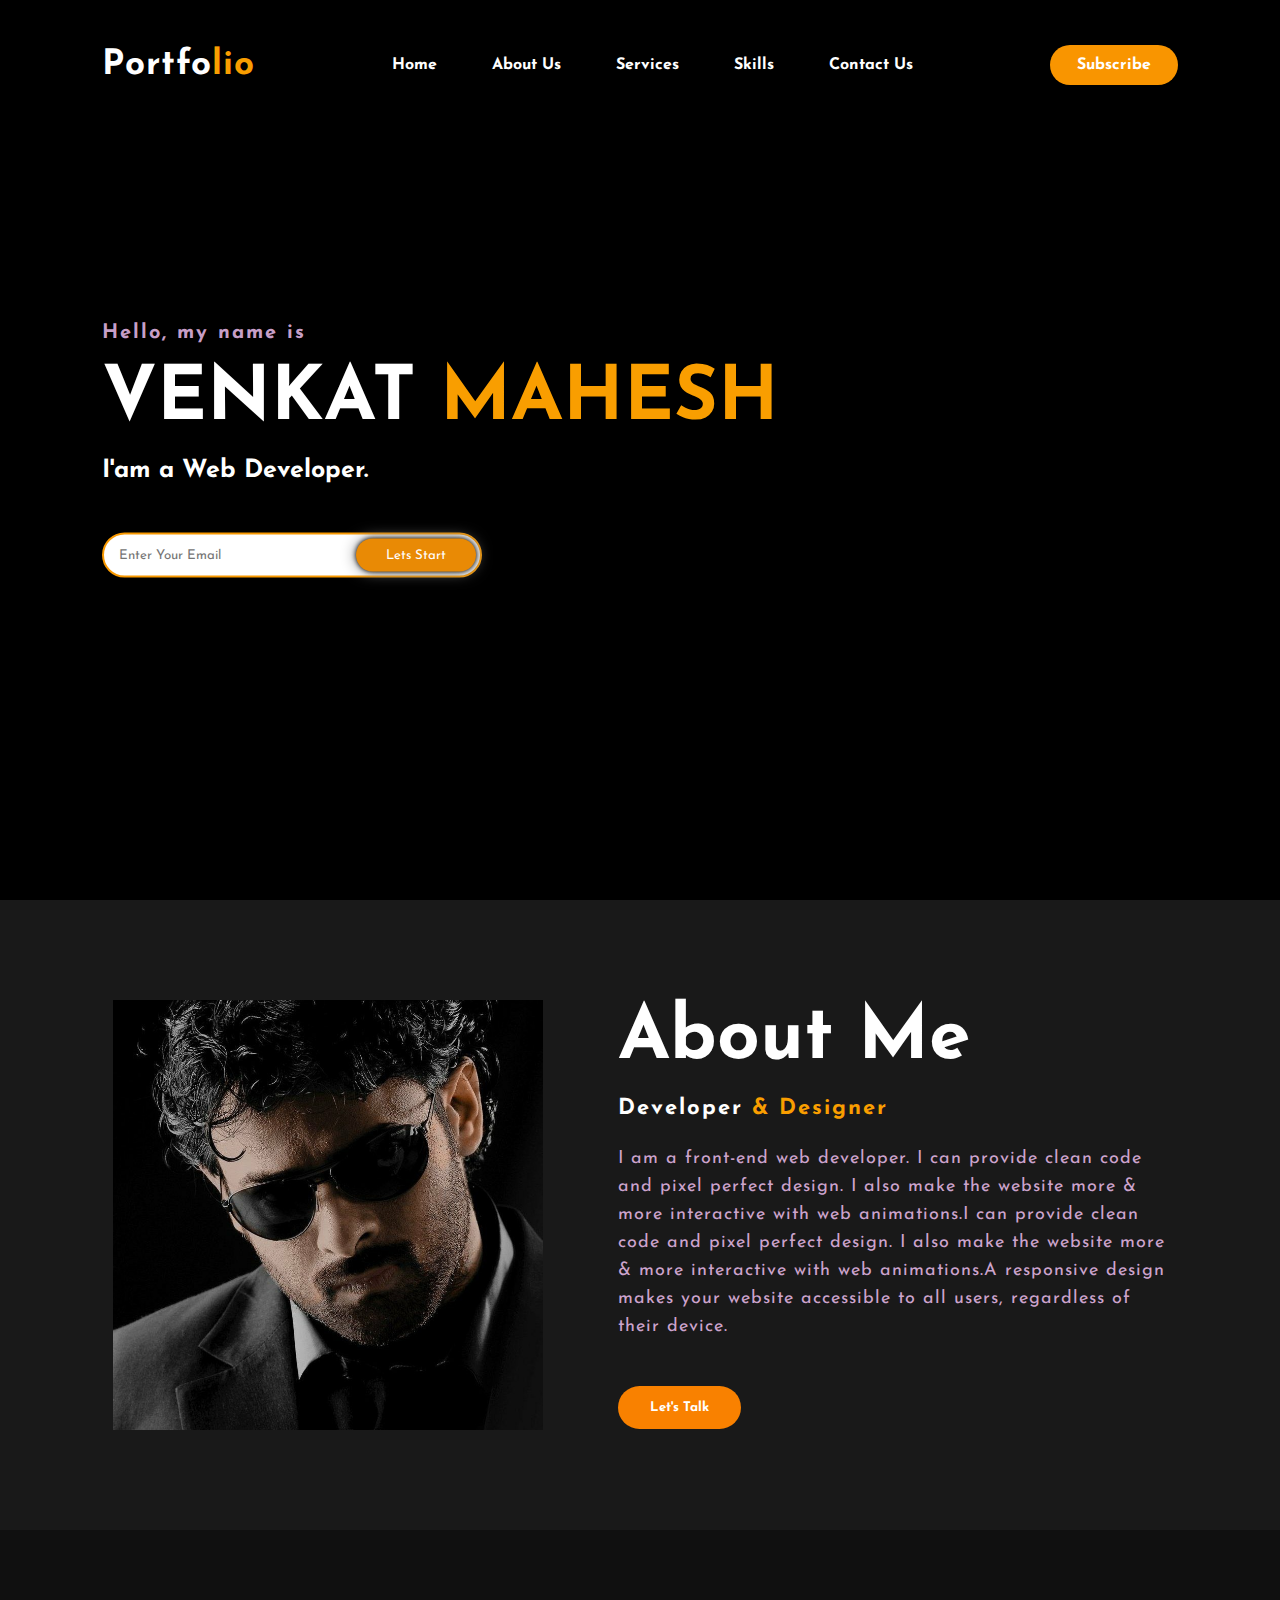
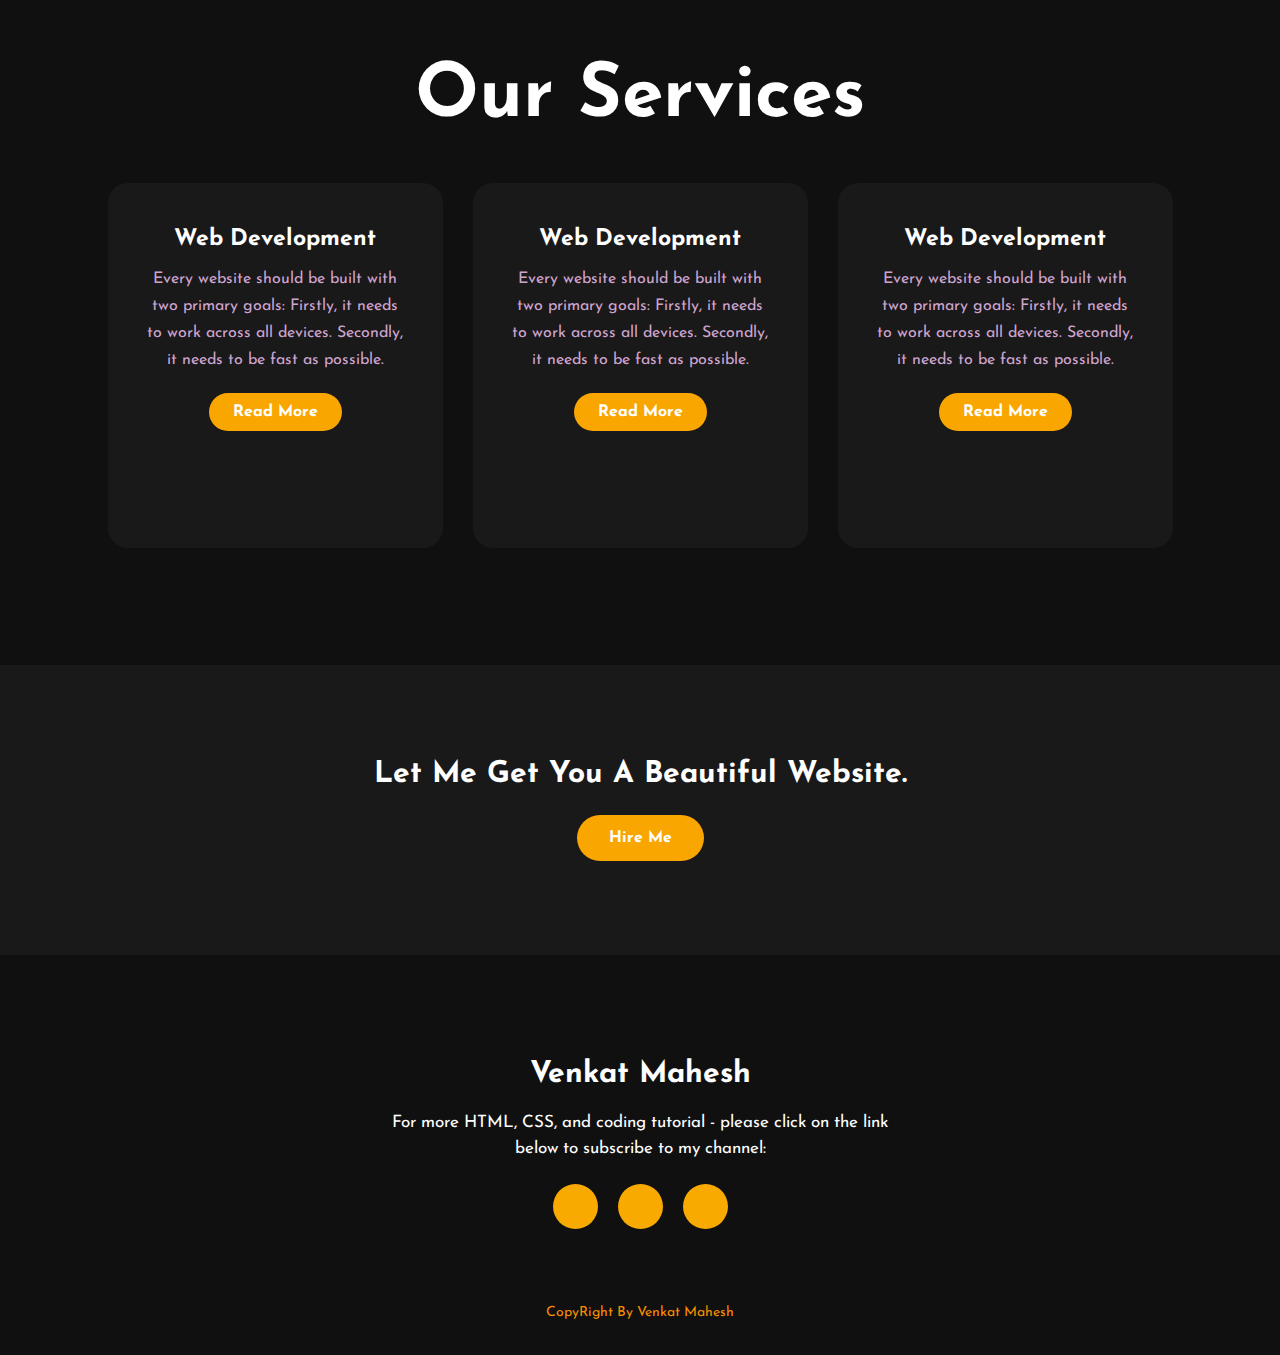
<file: index.html>
<!DOCTYPE html>
<html>
<head>
	<title>Portfolio website</title>
	<link rel="stylesheet" type="text/css" href="css/style.css">

	<link rel="preconnect" href="https://fonts.gstatic.com">
  <link href="https://fonts.googleapis.com/css2?family=Josefin+Sans:ital,wght@0,100;0,200;0,300;0,400;0,500;0,600;0,700;1,100;1,200;1,300;1,400;1,500;1,600;1,700&display=swap" rel="stylesheet">

  <link rel="stylesheet" href="https://cdnjs.cloudflare.com/ajax/libs/font-awesome/5.15.3/css/all.min.css" integrity="sha512-iBBXm8fW90+nuLcSKlbmrPcLa0OT92xO1BIsZ+ywDWZCvqsWgccV3gFoRBv0z+8dLJgyAHIhR35VZc2oM/gI1w==" crossorigin="anonymous" referrerpolicy="no-referrer" />
    <link href="about.html">

</head>
<body>
	<!----hero Section start---->

	<div class="hero">
		<nav>
			<h2 class="logo">Portfo<span>lio</span></h2>
			<ul>
				<li><a href="#">Home</a></li>
				<li><a href="about.html">About Us</a></li>
				<li><a href="#">Services</a></li>
				<li><a href="#">Skills</a></li>
				<li><a href="#">Contact Us</a></li>
			</ul>
			<a href="#" class="btn">Subscribe</a>
		</nav>

		<div class="content">
			<h4>Hello, my name is</h4>
			<h1>VENKAT <span>MAHESH</span></h1>
			<h3>I'am a Web Developer.</h3>
			<div class="newslatter">
				<form>
					<input type="email" name="email" id="mail" placeholder="Enter Your Email">
					<input type="submit" name="submit" value="Lets Start">
				</form>
			</div>
		</div>
	</div>

	<!----About section start---->
	<section class="about">
		<div class="main">
			<img src="img/IMG_20221115_080956.jpg">
			<div class="about-text">
				<h2>About Me</h2>
				<h5>Developer <span>& Designer</span></h5>
				<p>I am a front-end web developer. I can provide clean code and pixel perfect design. I also make the website more & more interactive with web animations.I can provide clean code and pixel perfect design. I also make the website more & more interactive with web animations.A responsive design makes your website accessible to all users, regardless of their device.</p>
				<button type="button">Let's Talk</button>
			</div>
		</div>
	</section>

	<!-----service section start----------->
	<div class="service">
		<div class="title">
			<h2>Our Services</h2>
		</div>

		<div class="box">
			<div class="card">
				<i class="fas fa-bars"></i>
				<h5>Web Development</h5>
				<div class="pra">
					<p>Every website should be built with two primary goals: Firstly, it needs to work across all devices. Secondly, it needs to be fast as possible.</p>

					<p style="text-align: center;">
						<a class="button" href="#">Read More</a>
					</p>
				</div>
			</div>

			<div class="card">
				<i class="far fa-user"></i>
				<h5>Web Development</h5>
				<div class="pra">
					<p>Every website should be built with two primary goals: Firstly, it needs to work across all devices. Secondly, it needs to be fast as possible.</p>

					<p style="text-align: center;">
						<a class="button" href="#">Read More</a>
					</p>
				</div>
			</div>

			<div class="card">
				<i class="far fa-bell"></i>
				<h5>Web Development</h5>
				<div class="pra">
					<p>Every website should be built with two primary goals: Firstly, it needs to work across all devices. Secondly, it needs to be fast as possible.</p>

					<p style="text-align: center;">
						<a class="button" href="#">Read More</a>
					</p>
				</div>
			</div>
		</div>
	</div>

	<!------Contact Me------>
	<div class="contact-me">
		<p>Let Me Get You A Beautiful Website.</p>
		<a class="button-two" href="#">Hire Me</a>
	</div>

	<!------footer start--------->
	<footer>
		<p>Venkat Mahesh</p>
		<p>For more HTML, CSS, and coding tutorial - please click on the link below to subscribe to my channel:</p>
		<div class="social">
			<a href="#"><i class="fab fa-facebook-f"></i></a>
			<a href="#"><i class="fab fa-instagram"></i></a>
			<a href="#"><i class="fab fa-dribbble"></i></a>
		</div>
		<p class="end">CopyRight By Venkat Mahesh</p>
	</footer>
</body>
</html>
</file>
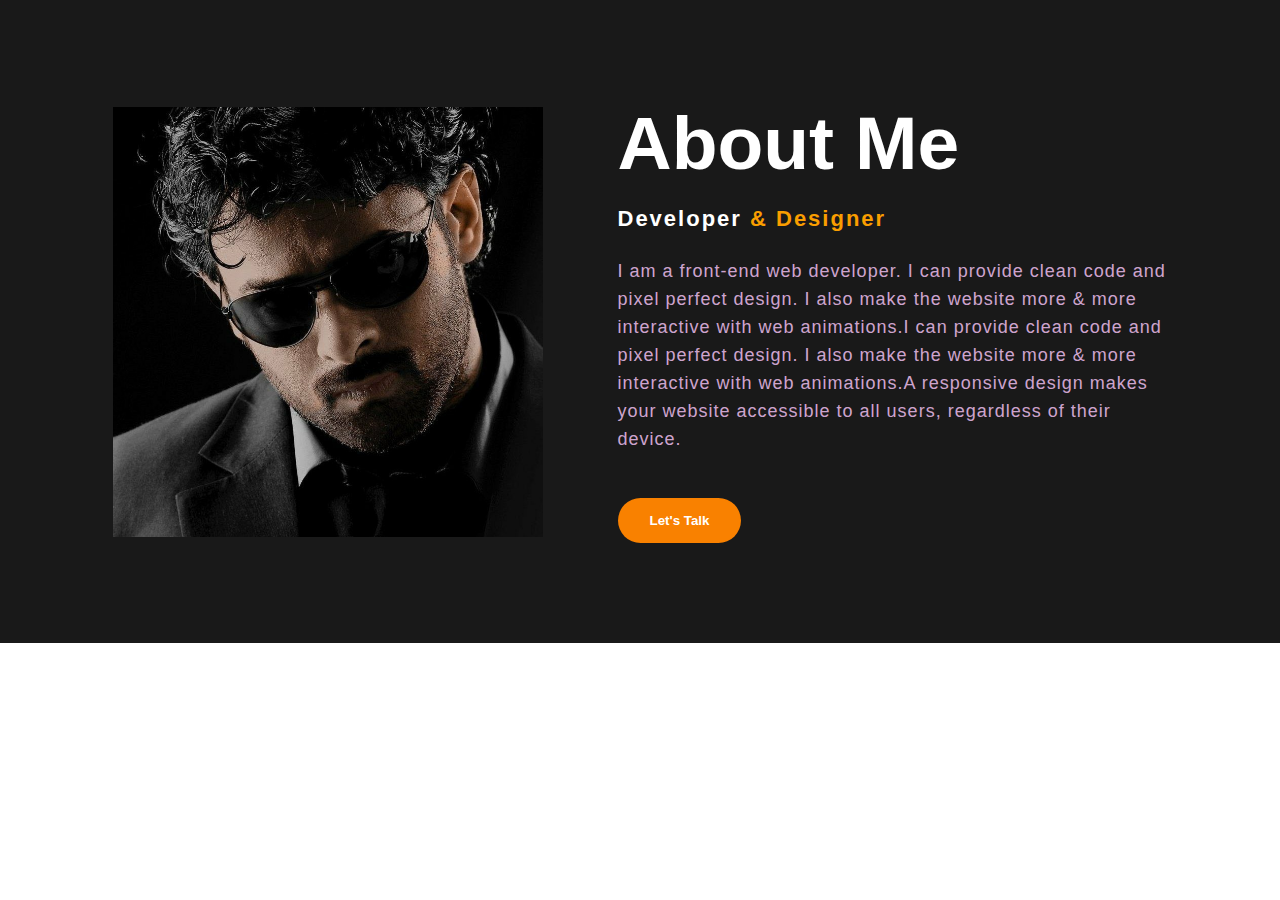
<file: about.html>
<html>
    <head>
        <title>about us</title>
        <link rel="stylesheet" href="css/style.css">
    </head>
    <body>
        <!----About section start---->
	<section class="about">
		<div class="main">
			<img src="img/IMG_20221115_080956.jpg">
			<div class="about-text">
				<h2>About Me</h2>
				<h5>Developer <span>& Designer</span></h5>
				<p>I am a front-end web developer. I can provide clean code and pixel perfect design. I also make the website more & more interactive with web animations.I can provide clean code and pixel perfect design. I also make the website more & more interactive with web animations.A responsive design makes your website accessible to all users, regardless of their device.</p>
				<button type="button">Let's Talk</button>
			</div>
		</div>
	</section>
    </body>

</html>
</file>
<file: css/style.css>
*{
	padding: 0;
	margin: 0;
	font-family: 'Josefin Sans', sans-serif;
	box-sizing: border-box;
}
.hero{
	height: 100vh;
	width: 100%;
	/* background-image: url(../img/background.jpg); */
	/* background-size: cover;
	background-position: center; */
	background-color: #000;
}
nav{
	display: flex;
	align-items: center;
	justify-content: space-between;
	padding-top: 45px;
	padding-left: 8%;
	padding-right: 8%;
}
.logo{
	color: white;
	font-size: 35px;
	letter-spacing: 1px;
	cursor: pointer;
}
span{
	color: #f99e00;
}
nav ul li{
	list-style-type: none;
	display: inline-block;
	padding: 10px  25px;
}
nav ul li a{
	color: white;
	text-decoration: none;
	font-weight: bold;
	text-transform: capitalize;
}
nav ul li a:hover{
	color: #f99500;
	
}
.btn{
	background-color:#f99500;
	color: white;
	text-decoration: none;
	border: 2px solid transparent;
	font-weight: bold;
	padding: 10px 25px;
	border-radius: 30px;
	transition: transform .4s; 
}
.btn:hover{
	transform: scale(1.5);
}
.content {
	position: absolute;
	top: 50%;
	left:8%;
	transform: translateY(-50%);
}
h1{
	color: white;
	margin: 20px 0px 20px;
	font-size: 75px;
}
h3{
	color: white;
	font-size: 25px;
	margin-bottom: 50px;
}
h4{
	color: #fcfc;
	letter-spacing: 2px;
	font-size: 20px;
}
.newslatter form{
	width: 380px;
	max-width: 100%;
	position: relative;
}
.newslatter form input:first-child{
	display: inline-block;
	width: 100%;
	padding: 14px 130px 14px 15px;
	border: 2px solid #f99900;
	outline: none;
	border-radius: 30px;
}
.newslatter form input:last-child{
	position: absolute;
	display: inline-block;
	outline: none;
	border: none;
	padding: 10px 30px;
	border-radius: 30px;
	background-color:#e98a05;
	color: white;
	box-shadow: 0px 0px 5px #000, 0px 0px 15px #858585;
	top: 6px;
	right: 6px; 
}

.about{
	width: 100%;
	padding: 100px 0px;
	background-color: #191919;
}
.about img{
	height: auto;
	width: 430px;
}
.about-text{
	width: 550px;
}
.main{
	width: 1130px;
	max-width: 95%;
	margin: 0 auto;
	display: flex;
	align-items: center;
	justify-content: space-around;
}
.about-text h2{
	color: white;
	font-size: 75px;
	text-transform: capitalize;
	margin-bottom: 20px;
}
.about-text h5{
	color: white;
	letter-spacing: 2px;
	font-size: 22px;
	margin-bottom: 25px;
	text-transform: capitalize;
}
.about-text p{
	color: #fcfc;
	letter-spacing: 1px;
	line-height: 28px;
	font-size: 18px;
	margin-bottom: 45px;
}
button{
	background-color:#f98100;
	color: white;
	text-decoration: none;
	border: 2px solid transparent;
	font-weight: bold;
	padding: 13px 30px;
	border-radius: 30px;
	transition: .4s; 
}
button:hover{
	background-color: transparent;
	border: 2px solid #f99500;
	cursor: pointer;
}

.service{
	background: #101010;
	width: 100%;
	padding: 100px 0px;
}
.title h2{
	color: white;
	font-size: 75px;
	width: 1130px;
	margin: 30px auto;
	text-align: center;
}
.box{
	display: flex;
	justify-content: center;
	align-items: center;
	min-height: 400px;
}
.card{
	height: 365px;
	width: 335px;
	padding: 20px 35px;
	background: #191919;
	border-radius: 20px;
	margin: 15px;
	position: relative;
	overflow: hidden;
	text-align: center;
}
.card i{
	font-size: 50px;
	display: block;
	text-align: center;
	margin: 25px 0px;
	color: #f9aa00;

}
h5{
	color: white;
	font-size: 23px;
	margin-bottom: 15px;
}
.pra p{
	color: #fcfc;
	font-size: 16px;
	line-height: 27px;
	margin-bottom: 25px;
}
.card .button{
	background-color:#f9a600;
	
	color: white;
	text-decoration: none;
	border: 2px solid transparent;
	font-weight: bold;
	padding: 9px 22px;
	border-radius: 30px;
	transition: .4s; 
}
.card .button:hover{
	background-color: transparent;
	border: 2px solid #f9004d;
	cursor: pointer;
}
.contact-me{
	width: 100%;
	height: 290px;
	background: #191919;
	display: flex;
	align-items: center;
	flex-direction: column;
	justify-content: center;
}
.contact-me p{
	color: white;
	font-size: 30px;
	font-weight: bold;
	margin-bottom: 25px;
}
.contact-me .button-two{
	background-color:#f9a600;
	color: white;
	text-decoration: none;
	border: 2px solid transparent;
	font-weight: bold;
	padding: 13px 30px;
	border-radius: 30px;
	transition: .4s; 
}
.contact-me .button-two:hover{
	background-color: transparent;
	border: 2px solid #f9004d;
	cursor: pointer;
}
footer{
	position: relative;
	width: 100%;
	height: 400px;
	background: #101010;
	display: flex;
	flex-direction: column;
	align-items: center;
	justify-content: center;
}
footer p:nth-child(1){
	font-size: 30px;
	color: white;
	margin-bottom: 20px;
	font-weight: bold;
}
footer p:nth-child(2){
	color: white;
	font-size: 17px;
	width: 500px;
	text-align: center;
	line-height: 26px;
}
.social{
	display: flex;
}
.social a{
	width: 45px;
	height: 45px;
	display: flex;
	align-items: center;
	justify-content: center;
	background:  #f9aa00;
	border-radius: 50%;
	margin: 22px 10px;
	color: white;
	text-decoration: none;
	font-size: 20px;
}
.social a:hover{
	transform: scale(1.3);
	transition: .3s;
}
.end{
	position: absolute;
	color:#f98d00;
	bottom: 35px;
	font-size: 14px; 
}
</file>
